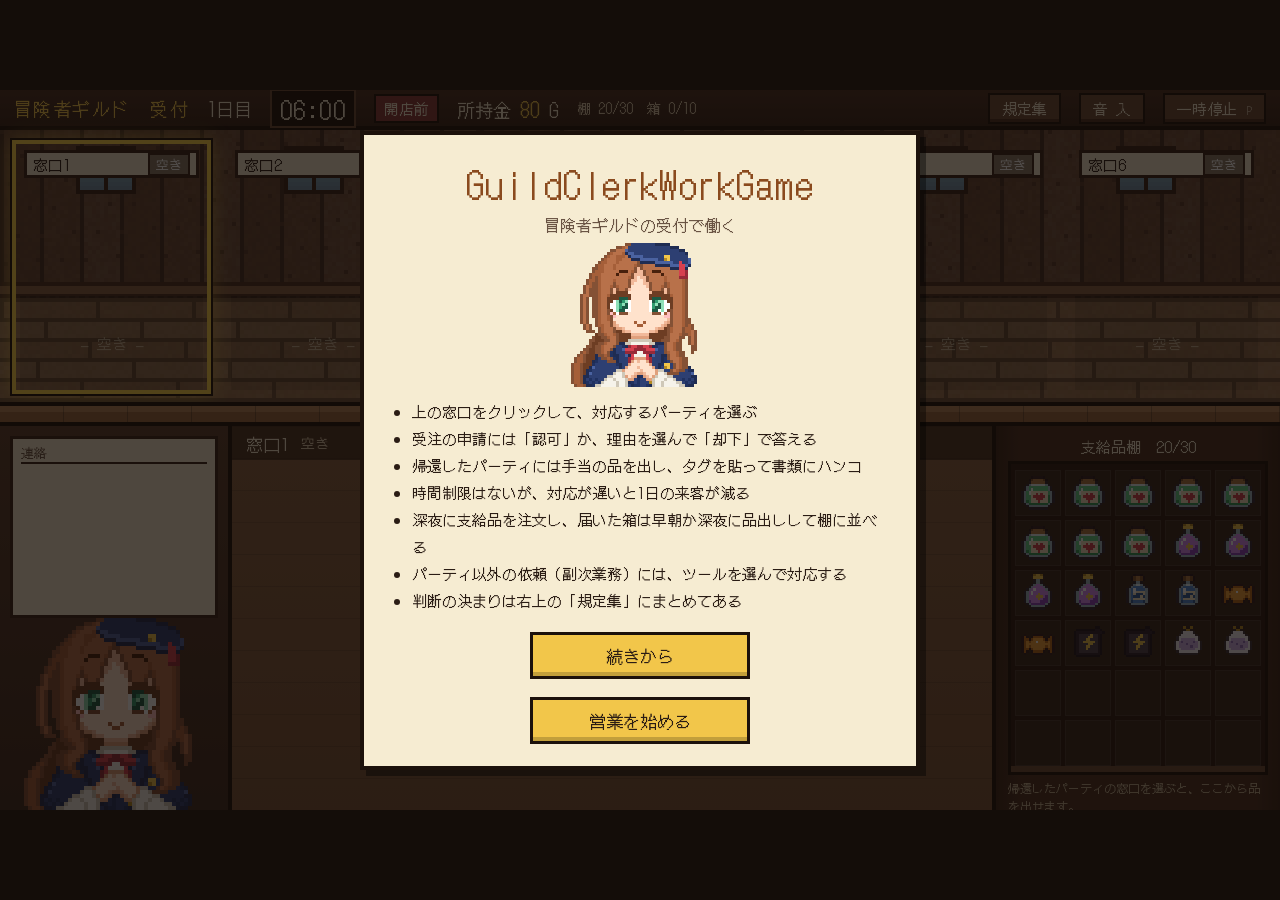
<file: index.html>
<!DOCTYPE html>
<html lang="ja">
<head>
<meta charset="utf-8">
<meta name="viewport" content="width=device-width, initial-scale=1">
<title>GuildClerkWorkGame</title>
<link rel="preconnect" href="https://fonts.googleapis.com">
<link rel="preconnect" href="https://fonts.gstatic.com" crossorigin>
<link href="https://fonts.googleapis.com/css2?family=DotGothic16&display=swap" rel="stylesheet">
<link rel="stylesheet" href="css/style.css">
</head>
<body>
<div id="stage">
  <header id="topbar">
    <div class="brand">冒険者ギルド　受付</div>
    <div class="tb-item" id="tbDay">1日目</div>
    <div class="tb-clock" id="tbClock">06:00</div>
    <div class="tb-status" id="tbStatus">営業中</div>
    <div class="tb-gold">所持金 <b id="tbGold">0</b> G</div>
    <div class="tb-stock" id="tbStock"></div>
    <div class="spacer"></div>
    <button class="tb-btn" id="btnRules">規定集</button>
    <button class="tb-btn" id="btnSound">音 入</button>
    <button class="tb-btn" id="btnPause">一時停止 <small>P</small></button>
  </header>

  <section id="lobby">
    <div id="booths"></div>
  </section>
  <div id="counterTop"></div>

  <section id="work">
    <div id="clerkPanel">
      <div id="log" aria-live="polite"><div class="log-h">連絡</div><div id="logList"></div></div>
      <img id="clerkImg" class="px" src="img/newGraphic(clerk)/clerk_eyeopen.png" alt="受付嬢">
    </div>
    <div id="desk"></div>
    <div id="shelf"></div>
  </section>

  <div id="titleOv" class="overlay">
    <div class="panel title-panel">
      <div class="title-logo">GuildClerkWorkGame</div>
      <div class="title-sub">冒険者ギルドの受付で働く</div>
      <img class="px title-clerk" src="img/newGraphic(clerk)/clerk_eyeopen.png" alt="">
      <ul class="title-list">
        <li>上の窓口をクリックして、対応するパーティを選ぶ</li>
        <li>受注の申請には「認可」か、理由を選んで「却下」で答える</li>
        <li>帰還したパーティには手当の品を出し、タグを貼って書類にハンコ</li>
        <li>時間制限はないが、対応が遅いと1日の来客が減る</li>
        <li>深夜に支給品を注文し、届いた箱は早朝か深夜に品出しして棚に並べる</li>
        <li>パーティ以外の依頼（副次業務）には、ツールを選んで対応する</li>
        <li>判断の決まりは右上の「規定集」にまとめてある</li>
      </ul>
      <button class="btn primary" id="btnContinue" hidden>続きから</button>
      <button class="btn primary" id="btnStart">営業を始める</button>
    </div>
  </div>

  <div id="reportOv" class="overlay" hidden>
    <div class="panel report-panel">
      <h2 id="repTitle">営業成績</h2>
      <div id="repBody"></div>
      <button class="btn primary" id="btnNextDay">業務を終える</button>
    </div>
  </div>

  <div id="rulesOv" class="overlay" hidden>
    <div class="panel rules-panel">
      <h2>受付規定集</h2>
      <div id="rulesBody"></div>
      <button class="btn primary" id="btnRulesClose">閉じる</button>
    </div>
  </div>

  <div id="pauseOv" class="overlay" hidden>
    <div class="panel pause-panel">
      <div id="pauseMain">
        <h2>一時停止中</h2>
        <p>時間は止まっています。</p>
        <button class="btn primary" id="btnResume">再開する <small>P</small></button>
        <button class="btn secondary" id="btnOptions">オプション</button>
      </div>
      <div id="optBox" hidden>
        <h2>オプション</h2>
        <h3 class="opt-h">デバッグ</h3>
        <div class="opt-row">
          <span class="opt-k">訪問頻度</span>
          <button class="btn small" id="optVisitDown">－</button>
          <b id="optVisit">×1.0</b>
          <button class="btn small" id="optVisitUp">＋</button>
          <button class="btn small" id="optVisitReset">標準</button>
        </div>
        <p class="opt-note" id="optVisitNote"></p>
        <p class="opt-note">数値が大きいほど、パーティがよく来ます（×0.2〜×2.0）。<br>設定はこのブラウザに保存されます。</p>
        <button class="btn primary" id="btnOptBack">戻る</button>
      </div>
    </div>
  </div>

  <div id="scene"></div>
  <div id="hand" hidden><img class="px" id="handImg" src="img/item_tag.png" alt=""><span id="handNum"></span></div>
</div>

<script src="js/adv_meta.js"></script>
<script src="js/data.js"></script>
<script src="js/side_data.js"></script>
<script src="js/sound.js"></script>
<script src="js/game.js"></script>
</body>
</html>
</file>
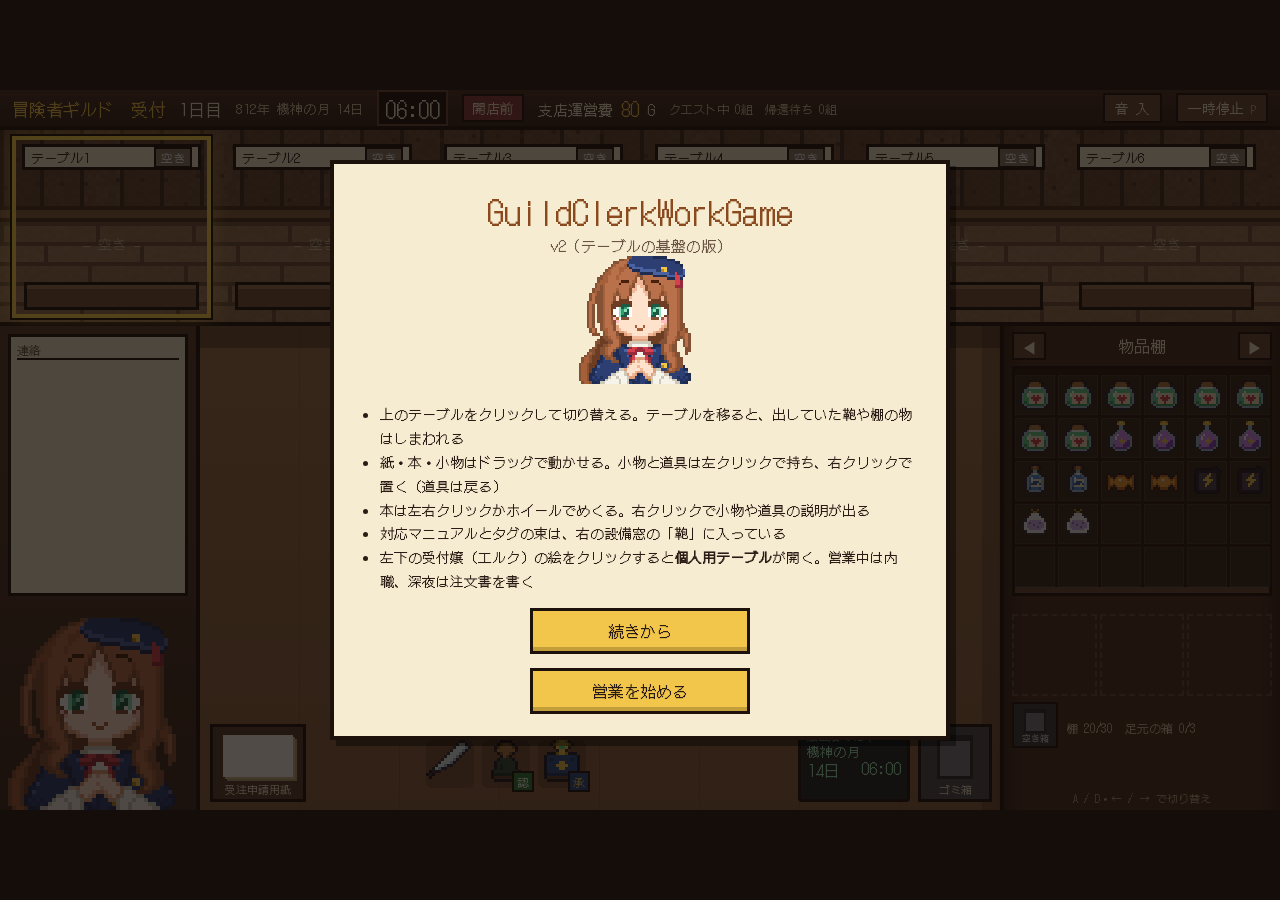
<file: v2.html>
<!DOCTYPE html>
<html lang="ja">
<head>
<meta charset="utf-8">
<meta name="viewport" content="width=device-width, initial-scale=1">
<title>GuildClerkWorkGame v2</title>
<link rel="preconnect" href="https://fonts.googleapis.com">
<link rel="preconnect" href="https://fonts.gstatic.com" crossorigin>
<link href="https://fonts.googleapis.com/css2?family=DotGothic16&display=swap" rel="stylesheet">
<link rel="stylesheet" href="v2/css/style2.css">
</head>
<body>
<div id="stage">
  <header id="topbar">
    <div class="brand">冒険者ギルド　受付</div>
    <div class="tb-item" id="tbDay">1日目</div>
    <div class="tb-date" id="tbDate"></div>
    <div class="tb-clock" id="tbClock">06:00</div>
    <div class="tb-status" id="tbStatus">開店前</div>
    <div class="tb-gold">支店運営費 <b id="tbGold">0</b> G</div>
    <div class="tb-queue" id="queueInfo"></div>
    <div class="spacer"></div>
    <button class="tb-btn" id="btnSound">音 入</button>
    <button class="tb-btn" id="btnPause">一時停止 <small>P</small></button>
  </header>

  <section id="lobby">
    <div id="booths"></div>
    <div id="dayCtl" hidden>
      <div id="dayCtlText"></div>
      <button class="btn go" id="btnDay">営業開始</button>
    </div>
  </section>

  <section id="work">
    <div id="clerkPanel">
      <div id="log" aria-live="polite"><div class="log-h">連絡</div><div id="logList"></div></div>
      <div id="clerkFaces"></div>
    </div>
    <div id="table"></div>
    <div id="equip">
      <div class="eq-head">
        <button class="eq-arrow" id="eqPrev" aria-label="前の設備">◀</button>
        <span id="eqName">物品棚</span>
        <button class="eq-arrow" id="eqNext" aria-label="次の設備">▶</button>
      </div>
      <div id="eqBody"></div>
      <div class="eq-keys">A / D・← / → で切り替え</div>
    </div>
  </section>

  <div id="titleOv" class="overlay">
    <div class="panel title-panel">
      <div class="title-logo">GuildClerkWorkGame</div>
      <div class="title-sub">v2（テーブルの基盤の版）</div>
      <img class="px title-clerk" src="img/newGraphic(clerk)/clerk_eyeopen.png" alt="">
      <ul class="title-list">
        <li>上のテーブルをクリックして切り替える。テーブルを移ると、出していた鞄や棚の物はしまわれる</li>
        <li>紙・本・小物はドラッグで動かせる。小物と道具は左クリックで持ち、右クリックで置く（道具は戻る）</li>
        <li>本は左右クリックかホイールでめくる。右クリックで小物や道具の説明が出る</li>
        <li>対応マニュアルとタグの束は、右の設備窓の「鞄」に入っている</li>
        <li>左下の受付嬢（エルク）の絵をクリックすると<b>個人用テーブル</b>が開く。営業中は内職、深夜は注文書を書く</li>
      </ul>
      <button class="btn primary" id="btnContinue" hidden>続きから</button>
      <button class="btn primary" id="btnStart">営業を始める</button>
    </div>
  </div>

  <div id="reportOv" class="overlay" hidden>
    <div class="panel report-panel">
      <h2 id="repTitle">営業成績</h2>
      <div id="repBody"></div>
      <button class="btn primary" id="btnNextDay">業務を終える</button>
    </div>
  </div>

  <div id="pauseOv" class="overlay" hidden>
    <div class="panel pause-panel">
      <div id="pauseMain">
        <h2>一時停止中</h2>
        <p>時間は止まっています。</p>
        <button class="btn primary" id="btnResume">再開する <small>P</small></button>
        <button class="btn secondary" id="btnOptions">オプション</button>
      </div>
      <div id="optBox" hidden>
        <h2>オプション</h2>
        <h3 class="opt-h">デバッグ</h3>
        <div class="opt-row">
          <span class="opt-k">訪問頻度</span>
          <button class="btn small" id="optVisitDown">－</button>
          <b id="optVisit">×1.0</b>
          <button class="btn small" id="optVisitUp">＋</button>
          <button class="btn small" id="optVisitReset">標準</button>
        </div>
        <p class="opt-note" id="optVisitNote"></p>
        <div class="opt-row">
          <span class="opt-k">クリックとドラッグの境目</span>
          <button class="btn small" id="optDragDown">－</button>
          <b id="optDrag">5px</b>
          <button class="btn small" id="optDragUp">＋</button>
          <button class="btn small" id="optDragReset">標準</button>
        </div>
        <p class="opt-note">ボタンを押してから、この距離以上動かすとドラッグになります。</p>
        <button class="btn primary" id="btnOptBack">戻る</button>
      </div>
    </div>
  </div>

  <div id="scene"></div>
  <div id="popup" hidden></div>
  <div id="hand" hidden></div>
</div>

<script src="js/adv_meta.js"></script>
<script src="js/data.js"></script>
<script src="js/sound.js"></script>
<script src="v2/js/data2.js"></script>
<script src="v2/js/world2.js"></script>
<script src="v2/js/game2.js"></script>
</body>
</html>
</file>
<file: css/style.css>
:root {
  --ink: #2a1c14;
  --ink-soft: #6a5444;
  --paper: #f6ecd2;
  --paper2: #eadbb6;
  --wood: #6b4a36;
  --wood-d: #3a2418;
  --wood-l: #9a7452;
  --gold: #f2c64a;
  --good: #3f8a4a;
  --bad: #c0393f;
  --blue: #3d6fc9;
  --sel: #ffd84a;
  color-scheme: light;
}
* { box-sizing: border-box; }
html, body { margin: 0; height: 100%; background: #140d09; overflow: hidden; }
body {
  font-family: "DotGothic16", "Hiragino Sans", "Yu Gothic", "Meiryo", sans-serif;
  color: var(--ink);
  -webkit-user-select: none; user-select: none;
}
.px { image-rendering: pixelated; image-rendering: crisp-edges; }
button { font: inherit; color: inherit; cursor: pointer; }
button:focus-visible { outline: 3px solid var(--sel); outline-offset: 2px; }

#stage {
  position: absolute; left: 0; top: 0; width: 1280px; height: 720px;
  transform-origin: 0 0; overflow: hidden; background: #2a1a12;
}

/* ---------- 上部バー ---------- */
#topbar {
  position: absolute; left: 0; top: 0; width: 1280px; height: 40px;
  display: flex; align-items: center; gap: 18px; padding: 0 14px;
  background: linear-gradient(#4a3022, #36231a); color: #f6ecd2;
  border-bottom: 4px solid #1c110b;
}
.brand { font-size: 18px; letter-spacing: .08em; color: var(--gold); }
.tb-item { font-size: 18px; }
.tb-clock { font-size: 24px; letter-spacing: .06em; min-width: 76px; text-align: center;
  background: #1c110b; padding: 0 8px; border: 2px solid #6b4a36; }
.tb-status { font-size: 15px; padding: 2px 8px; background: #3f8a4a; border: 2px solid #1c110b; }
.tb-status.closed { background: #8a3a3a; }
.tb-gold { font-size: 18px; }
.tb-gold b { color: var(--gold); font-weight: normal; font-size: 20px; }
.tb-stock { font-size: 14px; color: #d8c8a8; display: flex; gap: 10px; }
.spacer { flex: 1; }
.tb-btn {
  background: #6b4a36; color: #f6ecd2; border: 2px solid #1c110b; padding: 3px 12px; font-size: 15px;
  box-shadow: inset 0 -3px 0 #4a3022;
}
.tb-btn:hover { background: #7d5842; }
.tb-btn small { font-size: 11px; opacity: .7; margin-left: 2px; }

/* ---------- ロビー ---------- */
#lobby {
  position: absolute; left: 0; top: 40px; width: 1280px; height: 272px;
  background: url("../img/bg_lobby.png") 0 0 / 1280px 272px no-repeat;
  image-rendering: pixelated;
}
.booth {
  position: absolute; top: 10px; width: 199px; height: 254px; cursor: pointer;
  border: 4px solid transparent;
}
.booth::before { /* 床に落ちる窓口の範囲 */
  content: ""; position: absolute; left: 4px; right: 4px; bottom: 0; height: 92px;
  background: rgba(0, 0, 0, .10); border-top: 2px dashed rgba(0, 0, 0, .18);
}
.booth:hover { border-color: rgba(255, 216, 74, .45); }
.booth.sel { border-color: var(--sel); box-shadow: 0 0 0 2px #1c110b, 0 0 18px rgba(255, 216, 74, .55); }
.booth .plate {
  position: absolute; left: 8px; top: 6px; right: 8px; height: 28px;
  display: flex; align-items: center; gap: 6px; padding: 0 6px;
  background: var(--paper); border: 3px solid var(--wood-d); font-size: 14px;
}
.booth .plate .no { font-size: 15px; }
.badge { margin-left: auto; font-size: 13px; padding: 0 6px; color: #fff; border: 2px solid var(--wood-d); }
.badge.empty { background: #8a7a6a; }
.badge.reception { background: #c98a1e; }
.badge.quest { background: var(--blue); }
.badge.returned { background: var(--good); animation: blink 1s steps(2) infinite; }
.badge.leaving { background: #8a7a6a; }
@keyframes blink { 50% { filter: brightness(1.3); } }
.booth .info {
  position: absolute; left: 8px; right: 8px; top: 38px; min-height: 22px;
  font-size: 13px; color: #f6ecd2; text-shadow: 0 2px 0 #1c110b; text-align: center; line-height: 1.35;
}
.booth .party {
  position: absolute; left: 0; right: 0; bottom: 10px; height: 70px;
  display: flex; justify-content: center; align-items: flex-end;
}
.booth .party canvas { margin: 0 -3px; }
.booth .party.enter { animation: walkin .7s steps(7); }
.booth .party.leave { animation: walkout 1.8s steps(12) forwards; }
@keyframes walkin { from { transform: translateY(18px); opacity: 0; } }
@keyframes walkout { 60% { opacity: 1; } to { transform: translateY(26px); opacity: 0; } }
.booth .empty-msg {
  position: absolute; left: 0; right: 0; bottom: 36px; text-align: center;
  color: rgba(246, 236, 210, .55); font-size: 15px;
}
.notice {
  position: absolute; left: 14px; right: 14px; top: 70px; padding: 8px 8px 10px;
  background: var(--paper); border: 3px solid var(--wood-d); font-size: 13px; line-height: 1.5;
  box-shadow: 3px 3px 0 rgba(0, 0, 0, .3);
}
.notice::before { content: ""; position: absolute; top: -7px; left: 50%; margin-left: -5px; width: 10px; height: 10px; background: var(--bad); border: 2px solid var(--wood-d); }
.notice .t { font-size: 14px; white-space: nowrap; overflow: hidden; text-overflow: ellipsis; }
.bar { height: 8px; background: #c9b88e; border: 2px solid var(--wood-d); margin-top: 5px; }
.bar > i { display: block; height: 100%; background: var(--blue); }
.bubble {
  position: absolute; left: 10px; right: 10px; bottom: 92px; padding: 5px 8px;
  background: #fff; border: 3px solid var(--wood-d); font-size: 13px; text-align: center; line-height: 1.35;
  animation: pop .25s steps(3);
}
.bubble::after { content: ""; position: absolute; left: 50%; bottom: -10px; margin-left: -6px; border: 6px solid transparent; border-top-color: var(--wood-d); }
@keyframes pop { from { transform: scale(.7); opacity: 0; } }
.ghost-float { animation: ghost 1.6s ease-in-out infinite; }
@keyframes ghost { 50% { transform: translateY(-4px); } }

#log {
  position: absolute; left: 10px; right: 10px; top: 10px; height: 182px; overflow: hidden;
  background: var(--paper); border: 3px solid var(--wood-d); padding: 4px 8px;
}
.log-h { font-size: 13px; color: var(--ink-soft); border-bottom: 2px solid var(--wood-d); margin-bottom: 4px; }
.logline { font-size: 13px; line-height: 1.4; padding: 2px 0 3px; border-bottom: 1px dashed #c9b88e; }
.logline .tm { color: var(--ink-soft); margin-right: 4px; }
.logline.good { color: #6a4a00; }
.logline.bad { color: var(--bad); }
.logline.new { animation: flash 1.2s steps(6); }
.logline.bad.new { animation: flashbad 1.6s steps(8); }
@keyframes flash { 0%, 50% { background: #ffe9a8; } }
@keyframes flashbad { 0%, 25%, 75% { background: #ffc4c4; } 50% { background: transparent; } }

#counterTop {
  position: absolute; left: 0; top: 312px; width: 1280px; height: 24px;
  background:
    repeating-linear-gradient(90deg, transparent 0 63px, rgba(0, 0, 0, .25) 63px 64px),
    linear-gradient(#b8875a 0 6px, #9a6a42 6px 18px, #5c3a22 18px);
  border-top: 4px solid #1c110b; border-bottom: 4px solid #1c110b;
}

/* ---------- 作業エリア ---------- */
#work { position: absolute; left: 0; top: 336px; width: 1280px; height: 384px; background: #4a3326; }
#clerkPanel {
  position: absolute; left: 0; top: 0; width: 232px; height: 384px;
  background: linear-gradient(#5a3e2e, #3e2a1f); border-right: 4px solid #1c110b;
}
#clerkImg { position: absolute; left: 20px; bottom: 0; width: 192px; height: 192px; }
#desk {
  position: absolute; left: 232px; top: 0; width: 760px; height: 384px;
  background:
    repeating-linear-gradient(0deg, transparent 0 31px, rgba(0, 0, 0, .12) 31px 32px),
    linear-gradient(#8a6244, #7a5438);
}
.desk-head {
  position: absolute; left: 0; top: 0; right: 0; height: 34px; display: flex; align-items: center; gap: 12px;
  padding: 0 14px; background: rgba(28, 17, 11, .55); color: #f6ecd2; font-size: 17px;
}
.desk-head .sub { font-size: 14px; color: #d8c8a8; }
.desk-empty { position: absolute; left: 0; right: 0; top: 160px; text-align: center; color: #f6ecd2; font-size: 18px; opacity: .8; }

.sheet {
  position: absolute; background: var(--paper); border: 3px solid var(--wood-d);
  box-shadow: 4px 4px 0 rgba(0, 0, 0, .3); padding: 10px 14px;
}
.quest-sheet { left: 14px; top: 46px; width: 236px; height: 252px; }
.quest-sheet h3 { margin: 0 0 8px; font-size: 15px; font-weight: normal; text-align: center; border-bottom: 2px solid var(--wood-d); padding-bottom: 4px; }
.qrow { display: flex; align-items: baseline; gap: 8px; margin: 6px 0; font-size: 15px; }
.qrow .k { width: 72px; color: var(--ink-soft); font-size: 13px; }
.qrow .v { font-size: 22px; }
.qflavor { margin-top: 12px; font-size: 13px; color: var(--ink-soft); line-height: 1.5; border-top: 1px dashed var(--ink-soft); padding-top: 8px; }

.members { position: absolute; left: 264px; top: 46px; right: 10px; height: 252px; display: flex; gap: 6px; }
.members.wide { left: 14px; height: 144px; }
.member {
  flex: 0 0 116px; display: flex; flex-direction: column; align-items: center;
  background: rgba(246, 236, 210, .14); border: 2px solid rgba(28, 17, 11, .45); padding: 6px 2px;
}
.members.wide .member { flex-basis: 172px; flex-direction: row; gap: 6px; padding: 4px 6px; }
.member .jb, .member .nm { white-space: nowrap; }
.member .nm { font-size: 14px; color: #fff; text-shadow: 0 2px 0 #1c110b; margin-top: 4px; white-space: nowrap; }
.member .jb { font-size: 15px; color: #fff; text-shadow: 0 2px 0 #1c110b; display: flex; gap: 6px; align-items: center; margin-top: 2px; }
.member .meta { display: flex; flex-direction: column; justify-content: center; }
.rank { display: inline-block; min-width: 26px; text-align: center; font-size: 15px; color: #fff; border: 2px solid #1c110b; padding: 0 3px; }
.rank.C { background: #7a7a86; } .rank.B { background: #3d8a5a; } .rank.A { background: #c0563a; } .rank.S { background: #c99a1e; }
.member.dim { opacity: .55; }

.decide {
  position: absolute; left: 14px; right: 14px; bottom: 12px; height: 66px; display: flex; align-items: center; gap: 12px;
  background: rgba(28, 17, 11, .45); border: 2px solid #1c110b; padding: 0 12px;
}
.decide .lbl { color: #f6ecd2; font-size: 14px; }
.chk {
  display: flex; align-items: center; gap: 8px; padding: 6px 10px; background: var(--paper);
  border: 3px solid var(--wood-d); font-size: 15px; cursor: pointer;
}
.chk .box { width: 18px; height: 18px; border: 3px solid var(--wood-d); background: #fff; position: relative; }
.chk.on .box::after { content: ""; position: absolute; left: 2px; top: 2px; width: 8px; height: 8px; background: var(--bad); }
.chk.on { background: #ffe0d8; }
.btn {
  border: 3px solid #1c110b; padding: 8px 18px; font-size: 17px; background: var(--paper);
  box-shadow: inset 0 -4px 0 rgba(0, 0, 0, .2);
}
.btn:active { transform: translateY(2px); box-shadow: inset 0 -2px 0 rgba(0, 0, 0, .2); }
.btn.approve { background: #6fbf6a; margin-left: auto; }
.btn.reject { background: #e0786e; }
.btn[disabled] { opacity: .45; cursor: default; transform: none; }
.btn.primary { background: var(--gold); display: block; margin: 18px auto 0; min-width: 220px; }

/* 帰還後の手当 */
.result-flag {
  position: absolute; right: 14px; top: 46px; padding: 4px 12px; font-size: 16px; color: #fff; border: 3px solid #1c110b;
}
.result-flag.ok { background: var(--good); }
.result-flag.ng { background: #6a4a8a; }
.tray {
  position: absolute; left: 14px; right: 14px; bottom: 12px; height: 160px;
  background: linear-gradient(#b8875a, #a0734a); border: 4px solid #1c110b; box-shadow: inset 0 6px 0 rgba(255, 255, 255, .12);
}
.tagspot {
  position: absolute; left: 12px; top: 14px; width: 104px; height: 124px; display: flex; flex-direction: column; align-items: center; justify-content: center;
  border: 3px dashed rgba(28, 17, 11, .5); cursor: pointer; font-size: 13px; color: #2a1c14; text-align: center;
}
.tagspot img { width: 64px; height: 64px; }
.tagspot.holding { background: rgba(255, 216, 74, .25); border-color: var(--sel); }
.items {
  position: absolute; left: 132px; top: 8px; width: 392px; height: 138px;
  display: flex; flex-wrap: wrap; align-content: flex-start; gap: 6px; padding: 6px;
  background: rgba(28, 17, 11, .18); border: 2px solid rgba(28, 17, 11, .4);
}
.items .ph { color: rgba(28, 17, 11, .55); font-size: 13px; margin: auto; }
.item { position: relative; width: 58px; height: 58px; background: rgba(246, 236, 210, .55); border: 2px solid #1c110b; cursor: pointer; padding: 0; }
.item img { width: 48px; height: 48px; display: block; margin: 3px auto; }
.item .tg { position: absolute; right: -6px; bottom: -6px; width: 28px; height: 28px; }
.item:hover { background: rgba(255, 255, 255, .8); }
.docsheet {
  position: absolute; right: 12px; top: 6px; width: 186px; height: 140px; padding: 8px 10px;
  background: var(--paper); border: 3px solid #1c110b; cursor: pointer; font-size: 12px; line-height: 1.45;
}
.docsheet:hover { background: #fff6dc; }
.docsheet h4 { margin: 0 0 4px; font-size: 14px; font-weight: normal; text-align: center; border-bottom: 2px solid #1c110b; }
.docsheet .seal { position: absolute; right: 10px; bottom: 10px; width: 46px; height: 46px; border: 2px dashed var(--ink-soft); display: flex; align-items: center; justify-content: center; color: var(--ink-soft); font-size: 11px; }
.docsheet .seal.done { border: 3px solid var(--bad); color: var(--bad); border-radius: 50%; font-size: 15px; transform: rotate(-12deg); }
.docsheet .seal.done.anim { animation: stamp .25s steps(3); }
@keyframes stamp { from { transform: scale(1.8) rotate(-12deg); opacity: 0; } }
.hint-line { position: absolute; left: 14px; right: 14px; top: 194px; color: #f6ecd2; font-size: 14px; text-shadow: 0 2px 0 #1c110b; }

.trip { position: absolute; left: 264px; right: 14px; bottom: 16px; padding: 10px 14px; background: rgba(28, 17, 11, .5); border: 2px solid #1c110b; color: #f6ecd2; font-size: 16px; }
.trip .bar { height: 12px; }

/* ---------- 棚 ---------- */
#shelf {
  position: absolute; left: 992px; top: 0; width: 288px; height: 384px; padding: 10px 12px;
  background: linear-gradient(90deg, #3a2418, #4a3022 8%, #4a3022 92%, #3a2418); border-left: 4px solid #1c110b;
}
#shelf h3 { margin: 0 0 6px; color: #f6ecd2; font-weight: normal; font-size: 16px; text-align: center; }
.compart { position: relative; margin-bottom: 12px; padding: 6px 8px 8px; background: #2a1a12; border: 3px solid #1c110b; box-shadow: inset 0 -8px 0 #6b4a36; }
.compart.can { cursor: pointer; }
.compart.can:hover { box-shadow: inset 0 -8px 0 #6b4a36, 0 0 0 3px var(--sel); }
.compart .cap { display: flex; justify-content: space-between; color: #f6ecd2; font-size: 14px; margin-bottom: 4px; }
.compart .cap b { font-weight: normal; color: var(--gold); }
.compart .grid { display: grid; grid-template-columns: repeat(6, 38px); gap: 4px; }
.compart .grid span { width: 38px; height: 38px; display: block; }
.compart .grid img { width: 36px; height: 36px; display: block; }
.compart .grid span.no { background: rgba(255, 255, 255, .04); border: 1px dashed rgba(255, 255, 255, .12); }
.shelf-note { color: #c8b898; font-size: 12px; line-height: 1.5; }

/* ---------- 重ね表示 ---------- */
.overlay {
  position: absolute; inset: 0; background: rgba(14, 9, 6, .72); z-index: 20;
  display: flex; align-items: center; justify-content: center;
}
.overlay[hidden] { display: none; }
.panel { background: var(--paper); border: 4px solid #1c110b; box-shadow: 6px 6px 0 rgba(0, 0, 0, .4); padding: 22px 28px; max-height: 680px; overflow: auto; }
.panel h2 { margin: 0 0 12px; font-weight: normal; font-size: 24px; text-align: center; }
.title-panel { width: 560px; text-align: center; }
.title-logo { font-size: 36px; letter-spacing: .04em; color: #8a4a1e; }
.title-sub { font-size: 16px; color: var(--ink-soft); margin: 4px 0 6px; }
.title-clerk { width: 144px; height: 144px; }
.title-list { text-align: left; font-size: 15px; line-height: 1.8; margin: 6px 0 0; padding-left: 1.3em; }
.report-panel { width: 640px; }
.rep-grid { display: grid; grid-template-columns: 1fr 1fr; gap: 6px 28px; font-size: 16px; }
.rep-grid div { display: flex; justify-content: space-between; border-bottom: 1px dashed #c9b88e; padding: 3px 0; }
.rep-grid .h { grid-column: 1 / -1; border: none; font-size: 15px; color: var(--ink-soft); margin-top: 8px; }
.rep-grid .total { grid-column: 1 / -1; font-size: 20px; border-bottom: 3px double #1c110b; }
.rep-grid .neg { color: var(--bad); }
.rules-panel { width: 720px; font-size: 15px; line-height: 1.7; }
.rules-panel h3 { margin: 12px 0 2px; font-size: 17px; font-weight: normal; border-left: 6px solid #8a4a1e; padding-left: 8px; }
.rules-panel table { border-collapse: collapse; margin: 4px 0; }
.rules-panel td, .rules-panel th { border: 2px solid #1c110b; padding: 2px 10px; font-weight: normal; }
.pause-panel { width: 360px; text-align: center; }

#tagCursor { position: absolute; width: 48px; height: 48px; pointer-events: none; z-index: 30; margin: -8px 0 0 -8px; }

/* ---------- 早朝・深夜 ---------- */
#lobby::after { content: ""; position: absolute; inset: 0; pointer-events: none; transition: background .6s; }
#lobby.night::after { background: rgba(10, 16, 48, .62); }
#lobby.dawn::after { background: rgba(255, 170, 110, .16); }
#hand { position: absolute; width: 48px; height: 48px; pointer-events: none; z-index: 30; margin: -8px 0 0 -8px; }
#hand[hidden] { display: none; }
#hand img { width: 48px; height: 48px; display: block; }
#handNum { position: absolute; right: -10px; bottom: -6px; font-size: 18px; color: #fff; background: var(--bad); border: 2px solid #1c110b; padding: 0 5px; }
#handNum:empty { display: none; }

.packs { position: absolute; left: 14px; right: 14px; top: 46px; height: 250px; display: flex; gap: 16px; align-items: flex-start; }
.packs-empty { color: #f6ecd2; font-size: 18px; margin: 90px auto 0; }
.pack { width: 352px; min-height: 240px; padding: 8px 10px; background: rgba(28, 17, 11, .3); border: 2px solid rgba(28, 17, 11, .55); display: flex; flex-direction: column; align-items: center; }
.pack-btn { background: none; border: none; padding: 0; height: 124px; display: flex; align-items: flex-end; }
.pack-btn img { width: 112px; height: 112px; }
.pack-btn.crate_l img { width: 120px; height: 120px; }
.pack-btn:hover img { filter: brightness(1.15); }
.pack-name { color: #fff; text-shadow: 0 2px 0 #1c110b; font-size: 15px; margin-top: 4px; }
.pack-cap { color: #ffe9a8; font-size: 13px; margin-top: 2px; }
.pack-items { display: flex; flex-wrap: wrap; gap: 4px; margin-top: 6px; justify-content: center; }
.pack-items .item { width: 44px; height: 44px; }
.pack-items .item img { width: 36px; height: 36px; margin: 2px auto; }
.phase-foot { position: absolute; left: 14px; right: 14px; bottom: 14px; height: 60px; display: flex; align-items: center; gap: 12px; }
.phase-note { color: #f6ecd2; font-size: 14px; text-shadow: 0 2px 0 #1c110b; flex: 1; }
.btn.go { background: var(--gold); font-size: 19px; padding: 10px 30px; }
#desk > .btn.go { position: absolute; right: 14px; bottom: 14px; }

.stamp-stand { position: absolute; left: 14px; top: 46px; width: 112px; height: 322px; padding: 6px; background: linear-gradient(#5c3a22, #4a2e1a); border: 3px solid #1c110b; display: flex; flex-direction: column; gap: 8px; align-items: center; }
.stand-cap { color: #f6ecd2; font-size: 13px; }
.ostamp { position: relative; width: 92px; height: 86px; background: rgba(246, 236, 210, .18); border: 2px solid #1c110b; padding: 0; }
.ostamp img { width: 64px; height: 64px; display: block; margin: 0 auto; }
.ostamp .num { position: absolute; right: 6px; bottom: 4px; font-size: 22px; color: #fff; background: var(--bad); border: 2px solid #1c110b; padding: 0 6px; }
.ostamp.held { border: 3px dashed var(--sel); background: rgba(255, 216, 74, .2); }
.ostamp .put { color: #fff; font-size: 13px; white-space: pre-line; }
.ostamp:hover { background: rgba(246, 236, 210, .3); }
.order-sheet, .order-pad { left: 142px; top: 46px; width: 300px; height: 322px; }
.order-sheet h3 { margin: 0 0 10px; font-size: 17px; font-weight: normal; text-align: center; border-bottom: 2px solid #1c110b; padding-bottom: 4px; }
.orow { display: flex; align-items: center; gap: 10px; font-size: 16px; margin: 6px 0; min-height: 30px; }
.orow .oname { width: 100px; }
.orow .oprice { color: var(--ink-soft); font-size: 13px; flex: 1; }
.oslot { width: 64px; height: 64px; border: 3px dashed var(--ink-soft); background: #fffaf0; padding: 0; display: flex; align-items: center; justify-content: center; }
.oslot:hover { background: #fff0c8; }
.oslot.done { border: 3px solid var(--bad); border-radius: 50%; color: var(--bad); font-size: 26px; background: transparent; transform: rotate(-8deg); }
.oslot.done.anim { animation: stamp .25s steps(3); }
.orow.total { border-top: 2px solid #1c110b; padding-top: 6px; font-size: 18px; justify-content: flex-end; }
.obtns { display: flex; gap: 8px; justify-content: center; margin-top: 10px; }
.btn.small { font-size: 14px; padding: 5px 12px; }
.onote { color: var(--ink-soft); font-size: 14px; margin-top: 10px; }
.order-pad { cursor: pointer; text-align: center; font: inherit; color: inherit; background: repeating-linear-gradient(0deg, var(--paper) 0 30px, var(--paper2) 30px 32px); }
.order-pad:hover { filter: brightness(1.05); }
.pad-t { font-size: 20px; margin-top: 100px; }
.pad-s { font-size: 14px; color: var(--ink-soft); margin-top: 8px; }
.envelope { position: absolute; left: 462px; top: 46px; width: 150px; height: 140px; background: rgba(246, 236, 210, .16); border: 2px solid #1c110b; color: #fff; font-size: 14px; text-shadow: 0 2px 0 #1c110b; }
.envelope img { width: 96px; height: 96px; display: block; margin: 0 auto; }
.envelope:hover { background: rgba(246, 236, 210, .3); }
.envelope.sent { opacity: .6; }
.night-memo { position: absolute; left: 462px; top: 200px; width: 284px; padding: 8px 8px; white-space: nowrap; font-size: 13px !important; background: rgba(28, 17, 11, .45); border: 2px solid #1c110b; color: #f6ecd2; font-size: 14px; line-height: 1.7; }

/* ---------- 演出 ---------- */
#lobby::after { background: rgba(70, 30, 90, calc(var(--dusk, 0) * .32)); }
#lobby.night::after { background: rgba(10, 16, 48, .62); }
#lobby.dawn::after { background: rgba(255, 170, 110, .16); }
.badge.reception { animation: nudge 2.4s steps(2) infinite; }
@keyframes nudge { 50% { filter: brightness(1.18); } }
.goldpop {
  position: absolute; top: 30px; z-index: 25; pointer-events: none; font-size: 20px; color: var(--gold);
  text-shadow: 0 2px 0 #1c110b, 2px 0 0 #1c110b, -2px 0 0 #1c110b, 0 -2px 0 #1c110b;
  animation: goldpop 1.4s steps(14) forwards;
}
.goldpop.neg { color: #ff9a9a; }
@keyframes goldpop { 0% { transform: translateY(-6px); opacity: 0; } 15% { opacity: 1; } 70% { opacity: 1; } 100% { transform: translateY(26px); opacity: 0; } }
#tbGold.flash { animation: gflash .6s steps(3); }
@keyframes gflash { 50% { color: #fff; } }
.decision-stamp {
  position: absolute; right: 14px; top: 92px; width: 92px; height: 92px; border-radius: 50%;
  display: flex; align-items: center; justify-content: center; font-size: 28px; border: 5px solid; transform: rotate(-14deg);
  background: rgba(255, 255, 255, .25);
}
.decision-stamp.anim { animation: bigstamp .3s steps(3); }
.decision-stamp.approve { color: #2f7a3a; border-color: #2f7a3a; }
.decision-stamp.reject { color: var(--bad); border-color: var(--bad); }
@keyframes bigstamp { from { transform: scale(2) rotate(-14deg); opacity: 0; } }
#scene {
  position: absolute; left: 0; right: 0; top: 230px; z-index: 18; pointer-events: none; text-align: center;
  padding: 18px 0; background: rgba(14, 9, 6, .78); border-top: 4px solid var(--gold); border-bottom: 4px solid var(--gold);
  opacity: 0; visibility: hidden;
}
#scene.show { animation: scene 2s steps(20) forwards; visibility: visible; }
@keyframes scene { 0% { opacity: 0; transform: scaleY(.2); } 12% { opacity: 1; transform: none; } 75% { opacity: 1; } 100% { opacity: 0; } }
.sc-t { font-size: 34px; color: #f6ecd2; letter-spacing: .12em; }
.sc-s { font-size: 16px; color: var(--gold); margin-top: 4px; }

/* ---------- 属性・状態異常の追加に伴う配置 ---------- */
.quest-sheet { left: 14px; top: 40px; width: 372px; height: 272px; padding: 6px 10px; font-size: 12px; }
.quest-sheet h3 { font-size: 14px; margin: 0 0 4px; padding-bottom: 3px; white-space: nowrap; overflow: hidden; text-overflow: ellipsis; }
.qtop { display: flex; gap: 12px; margin-bottom: 2px; }
.qtop .k { font-size: 11px; color: var(--ink-soft); margin-right: 3px; }
.qtop b { font-weight: normal; font-size: 17px; }
.qblock { border-top: 1px dashed var(--ink-soft); padding-top: 3px; margin-top: 4px; }
.qbh { font-size: 12px; color: #8a4a1e; }
.qr { display: flex; gap: 6px; font-size: 12px; line-height: 1.5; }
.qr .k { width: 30px; flex: none; color: var(--ink-soft); }
.qr .v { white-space: nowrap; overflow: hidden; text-overflow: ellipsis; }
.qr.st .v { font-size: 14px; background: #ffe9a8; padding: 0 5px; }
.members { left: 396px; top: 40px; right: 10px; height: 272px; gap: 3px; }
.member { flex: 0 0 85px; padding: 4px 1px; }
.member .nm { font-size: 13px; }
.member .jb { font-size: 13px; gap: 4px; }
.member .fa { font-size: 12px; color: #ffe9a8; text-shadow: 0 2px 0 #1c110b; white-space: nowrap; margin-top: 2px; }
.members.wide .member { flex-basis: 176px; }
.decide { bottom: 8px; height: 56px; gap: 8px; padding: 0 8px; }
.chk { padding: 4px 8px; font-size: 14px; gap: 6px; }
.decide .btn { padding: 6px 14px; font-size: 16px; }
.trip { left: 396px; bottom: 12px; }
.para-shake { animation: jit .28s steps(2) infinite; }
@keyframes jit { 50% { transform: translateX(1px); } }

#shelf h3 { font-size: 15px; margin-bottom: 4px; }
.sgrid { display: grid; grid-template-columns: repeat(5, 46px); gap: 4px; justify-content: center; padding: 6px; background: #2a1a12; border: 3px solid #1c110b; box-shadow: inset 0 -6px 0 #6b4a36; }
.scell { width: 46px; height: 46px; background: rgba(255, 255, 255, .05); border: 1px solid rgba(255, 255, 255, .08); display: flex; align-items: center; justify-content: center; }
.scell img { width: 38px; height: 38px; display: block; }
.scell img[draggable="true"] { cursor: grab; }
.sgrid.can .scell:not(.empty) { cursor: pointer; }
.sgrid.can .scell:not(.empty):hover { background: rgba(255, 216, 74, .25); outline: 2px solid var(--sel); }
.scell.over { outline: 2px dashed var(--sel); background: rgba(255, 216, 74, .15); }
.scell.dragging { opacity: .35; }
.shelf-note { font-size: 12px; margin-top: 4px; }

.phase-info { position: absolute; left: 14px; right: 14px; top: 46px; padding: 12px 16px; background: rgba(28, 17, 11, .4); border: 2px solid #1c110b; color: #f6ecd2; font-size: 15px; line-height: 1.9; }
.pi-big { font-size: 18px; }
.pi-note { font-size: 13px; color: #d8c8a8; }
.boxes { position: absolute; left: 14px; right: 14px; top: 40px; height: 282px; display: flex; flex-wrap: wrap; gap: 6px; align-content: flex-start; }
.box { width: 142px; height: 138px; padding: 4px; background: rgba(28, 17, 11, .3); border: 2px solid rgba(28, 17, 11, .55); display: flex; flex-direction: column; align-items: center; }
.box .pack-btn { height: 52px; }
.box .pack-btn img, .box .pack-btn.crate_l img { width: 48px; height: 48px; }
.box .pack-name { font-size: 13px; margin-top: 2px; }
.box .pack-cap { font-size: 11px; margin-top: 0; }
.box .pack-items { gap: 2px; margin-top: 3px; }
.box .pack-items .item { width: 22px; height: 22px; border-width: 1px; }
.box .pack-items .item img { width: 18px; height: 18px; margin: 1px auto; }

.stamp-stand { top: 40px; height: 334px; }
.order-sheet, .order-pad { left: 140px; top: 40px; width: 300px; height: 334px; padding: 6px 12px; }
.order-sheet h3 { margin: 0 0 4px; font-size: 15px; }
.orow { margin: 2px 0; min-height: 34px; gap: 6px; font-size: 14px; }
.orow .oicon { width: 28px; height: 28px; }
.orow .oname { width: 80px; }
.oslot { width: 34px; height: 34px; }
.oslot.done { font-size: 18px; }
.orow.total { font-size: 16px; padding-top: 3px; }
.obtns { margin-top: 4px; }
.night-memo { left: 452px; top: 40px; width: 294px; padding: 4px 6px; border-collapse: collapse; line-height: 1.45; font-size: 12px !important; }
.night-memo th { font-weight: normal; color: #d8c8a8; font-size: 11px; text-align: right; padding: 0 4px; }
.night-memo td { text-align: right; padding: 0 4px; }
.night-memo td.nm { text-align: left; }
.night-sub { position: absolute; left: 452px; top: 186px; color: #f6ecd2; font-size: 12px; text-shadow: 0 2px 0 #1c110b; }
.envelope { left: 452px; top: 210px; width: 140px; height: 118px; }
.envelope img { width: 72px; height: 72px; }
.night-restock { position: absolute; left: 602px; top: 210px; width: 144px; height: 52px; font-size: 14px; padding: 4px; }

.rules-panel h4 { margin: 8px 0 2px; font-size: 15px; font-weight: normal; color: #8a4a1e; }
.ricon { width: 24px; height: 24px; vertical-align: middle; }
.rules-panel td { font-size: 13px; }

/* ---------- 信仰・属性の色、規定集の整形、オプション ---------- */
.abadge { display: inline-block; padding: 0 5px; font-size: 14px; line-height: 1.35; border: 2px solid #1c110b; text-shadow: none; }
.abadge.none { background: #d8ccb4; color: #2a1c14; }
.member .fa { display: flex; align-items: center; gap: 4px; margin-top: 3px; text-shadow: none; }
.member .fa .fl { font-size: 11px; color: #e8dcc0; text-shadow: 0 2px 0 #1c110b; }
.qr .v .abadge { font-size: 13px; padding: 0 6px; }
.rules-panel { width: 900px; }
.rules-panel p, .rules-panel li { text-wrap: pretty; line-break: strict; }
.rules-panel .small { font-size: 13px; color: var(--ink-soft); }
.rules-panel table { width: auto; }
.rules-panel .attr-table td:first-child { text-align: center; }
.rules-panel .ail-table td { white-space: nowrap; }
.rules-panel .aff { display: block; margin: 4px auto 0; font-family: inherit; }
.pause-panel { width: 440px; }
.btn.secondary { display: block; margin: 10px auto 0; min-width: 220px; font-size: 15px; padding: 6px 18px; }
.opt-h { margin: 6px 0 8px; font-size: 16px; font-weight: normal; text-align: left; border-left: 6px solid #8a4a1e; padding-left: 8px; }
.opt-row { display: flex; align-items: center; gap: 8px; justify-content: center; }
.opt-row .opt-k { margin-right: 6px; font-size: 16px; }
.opt-row b { font-weight: normal; font-size: 22px; min-width: 64px; text-align: center; }
.opt-note { font-size: 13px; color: var(--ink-soft); margin: 6px 0 0; }

/* ---------- 副次業務 ---------- */
.badge.side { background: #8a4aa0; }
.badge.sidewait { background: #4a7aa0; }
.side-req { position: absolute; left: 14px; top: 42px; width: 150px; height: 330px; display: flex; flex-direction: column; align-items: center; justify-content: flex-start; gap: 4px; padding-top: 10px; background: rgba(246, 236, 210, .14); border: 2px solid rgba(28, 17, 11, .45); }
.side-req .nm { color: #fff; text-shadow: 0 2px 0 #1c110b; font-size: 15px; }
.side-say { position: absolute; left: 176px; right: 14px; top: 42px; min-height: 62px; padding: 6px 12px; background: #fff; border: 3px solid var(--wood-d); font-size: 15px; line-height: 1.5; }
.side-say .req { font-size: 17px; }
.side-say .now { color: var(--ink-soft); display: flex; align-items: center; gap: 8px; flex-wrap: wrap; }
.glyphs { display: inline-flex; gap: 4px; vertical-align: middle; }
.glyph { fill: none; stroke: #2a1c14; stroke-width: 2.2; stroke-linecap: round; stroke-linejoin: round; }
.side-tool { position: absolute; left: 176px; right: 14px; top: 112px; bottom: 10px; }
.side-msg { color: #f6ecd2; font-size: 16px; text-shadow: 0 2px 0 #1c110b; margin: 4px 0 8px; }
.side-msg.small { font-size: 13px; }
.dep-item { width: 96px; height: 96px; }
.dep-item img { width: 80px; height: 80px; }
.btn.refuse { position: absolute; right: 0; bottom: 0; }
.toolboard { display: flex; gap: 18px; }
.toolbtn { width: 160px; height: 150px; display: flex; flex-direction: column; align-items: center; justify-content: center; gap: 10px; font-size: 18px; background: var(--paper); border: 3px solid #1c110b; box-shadow: inset 0 -5px 0 rgba(0, 0, 0, .15); }
.toolbtn:hover { background: #fff6dc; }
.ticon { display: block; width: 72px; height: 60px; border: 3px solid #1c110b; }
.ticon.map { background: repeating-linear-gradient(90deg, #f2e2b8 0 22px, #e2cf9a 22px 24px), #f2e2b8; position: relative; }
.ticon.map::after { content: ""; position: absolute; left: 10px; top: 14px; width: 46px; height: 26px; border-top: 3px dashed #c0393f; border-right: 3px dashed #c0393f; }
.ticon.phone { width: 64px; background: #3a2e30; border-radius: 6px; position: relative; }
.ticon.phone::after { content: ""; position: absolute; left: 8px; top: -10px; width: 42px; height: 12px; background: #2a1c14; border-radius: 8px 8px 2px 2px; }
.toolbar { display: flex; align-items: center; gap: 8px; height: 30px; color: #f6ecd2; font-size: 15px; text-shadow: 0 2px 0 #1c110b; }
.toolbar .sub { font-size: 14px; color: #ffe9a8; margin-right: auto; }
.toolbar > span:first-child { margin-right: 8px; }
.toolbar .btn.small:first-of-type { margin-left: auto; }
.mapgrid { display: grid; grid-template-columns: repeat(3, 1fr); gap: 10px; margin-top: 6px; }
.mapcard { height: 92px; font-size: 16px; border: 3px solid #1c110b; background: #efe2c2; box-shadow: inset 0 -5px 0 rgba(0, 0, 0, .12); }
.mapcard:hover { filter: brightness(1.06); }
.mapcard.port { background: linear-gradient(#efe2c2 60%, #8cc0dc 60%); }
.mapcard.farm { background: linear-gradient(90deg, #e9e4b8 55%, #e2cf7a 55%); }
.mapcard.forest { background: #d8e6c4; }
.mapcard.academy { background: #ece0cc; }
.mapcard.craft { background: #e6d8c0; }
.mapview { position: relative; width: 556px; height: 222px; margin-top: 2px; border: 3px solid #1c110b; touch-action: none; user-select: none; }
.mapview .mapbg { position: absolute; inset: 0; width: 100%; height: 100%; pointer-events: none; }
.mapline { position: absolute; inset: 0; width: 100%; height: 100%; pointer-events: none; overflow: visible; z-index: 2; }
.mapline line { stroke: #c0393f; stroke-width: 4; stroke-linecap: round; stroke-dasharray: 8 5; }
.mapline line.done.ok { stroke: #3f8a4a; stroke-dasharray: none; }
.mapline line.done.ng { stroke: #8a3a3a; stroke-dasharray: none; }
.mplace { position: absolute; transform: translate(-50%, -50%); display: flex; flex-direction: column; align-items: center; cursor: crosshair; z-index: 1; }
.mdot { width: 16px; height: 16px; background: #6b4a36; border: 3px solid #1c110b; }
.mplace:hover .mdot { background: var(--sel); }
.mname { font-size: 12px; background: rgba(255, 250, 235, .9); border: 1px solid #6b4a36; padding: 0 4px; margin-top: 2px; white-space: nowrap; }
.phone { display: flex; gap: 16px; align-items: flex-start; margin-top: 4px; }
.pdisplay { display: none; }
.phone > .pdisplay { display: flex; flex-direction: column; gap: 4px; padding: 6px; background: #2a3a30; border: 3px solid #1c110b; }
.pdigit { width: 40px; height: 40px; background: #cfe0c8; border: 2px solid #1c110b; display: flex; align-items: center; justify-content: center; }
.ppad { display: grid; grid-template-columns: repeat(3, 58px); gap: 6px; padding: 8px; background: #3a2e30; border: 3px solid #1c110b; border-radius: 6px; }
.pkey { width: 58px; height: 52px; background: #efe2c2; border: 2px solid #1c110b; box-shadow: inset 0 -4px 0 rgba(0, 0, 0, .18); display: flex; align-items: center; justify-content: center; padding: 0; }
.pkey:active { transform: translateY(2px); }
.pside { display: flex; flex-direction: column; gap: 10px; width: 200px; }
.pguard { display: flex; align-items: center; gap: 8px; padding: 6px 8px; background: var(--paper); border: 3px solid #1c110b; font-size: 14px; }
.receiver { height: 64px; font-size: 18px; background: #6fbf6a; border: 3px solid #1c110b; box-shadow: inset 0 -4px 0 rgba(0, 0, 0, .2); }
.rglyph .glyphs { vertical-align: middle; background: #fff; border: 2px solid #1c110b; padding: 2px 6px; }
.toolbar .btn { color: var(--ink); text-shadow: none; }
</file>
<file: v2/css/style2.css>
:root {
  --ink: #2a1c14; --ink-soft: #6a5444; --paper: #f6ecd2; --paper2: #eadbb6;
  --wood: #6b4a36; --wood-d: #1c110b; --gold: #f2c64a; --good: #3f8a4a; --bad: #c0393f; --blue: #3d6fc9; --sel: #ffd84a;
  color-scheme: light;
}
* { box-sizing: border-box; }
html, body { margin: 0; height: 100%; background: #140d09; overflow: hidden; }
body { font-family: "DotGothic16", "Hiragino Sans", "Yu Gothic", "Meiryo", sans-serif; color: var(--ink); -webkit-user-select: none; user-select: none; }
.px { image-rendering: pixelated; image-rendering: crisp-edges; }
button { font: inherit; color: inherit; cursor: pointer; }
#stage { position: absolute; left: 0; top: 0; width: 1280px; height: 720px; transform-origin: 0 0; overflow: hidden; background: #2a1a12; }

/* 上部バー */
#topbar { position: absolute; left: 0; top: 0; width: 1280px; height: 40px; display: flex; align-items: center; gap: 14px; padding: 0 12px; background: linear-gradient(#4a3022, #36231a); color: #f6ecd2; border-bottom: 4px solid #1c110b; z-index: 3; }
.brand { font-size: 17px; color: var(--gold); }
.tb-item { font-size: 17px; }
.tb-date { font-size: 13px; color: #d8c8a8; }
.tb-clock { font-size: 22px; min-width: 70px; text-align: center; background: #1c110b; padding: 0 6px; border: 2px solid #6b4a36; }
.tb-status { font-size: 14px; padding: 2px 8px; background: #3f8a4a; border: 2px solid #1c110b; }
.tb-status.closed { background: #8a3a3a; }
.tb-gold { font-size: 15px; } .tb-gold b { color: var(--gold); font-weight: normal; font-size: 18px; }
.tb-queue { font-size: 12px; color: #d8c8a8; }
.spacer { flex: 1; }
.tb-btn { background: #6b4a36; color: #f6ecd2; border: 2px solid #1c110b; padding: 3px 10px; font-size: 14px; }
.tb-btn small { font-size: 11px; opacity: .7; }

/* テーブルの列 */
#lobby { position: absolute; left: 0; top: 40px; width: 1280px; height: 196px; background: url("../../img/bg_lobby.png") 0 -76px / 1280px 272px no-repeat; image-rendering: pixelated; border-bottom: 4px solid #1c110b; }
#lobby::after { content: ""; position: absolute; inset: 0; pointer-events: none; }
#lobby.night::after { background: rgba(10, 16, 48, .62); }
#lobby.dawn::after { background: rgba(255, 170, 110, .16); }
.booth { position: absolute; top: 6px; width: 199px; height: 182px; cursor: pointer; border: 4px solid transparent; }
.booth::before { content: ""; position: absolute; left: 8px; right: 8px; bottom: 4px; height: 22px; background: #7a5438; border: 3px solid #1c110b; box-shadow: inset 0 4px 0 #9a7452; }
.booth:hover { border-color: rgba(255, 216, 74, .45); }
.booth.sel { border-color: var(--sel); box-shadow: 0 0 0 2px #1c110b, 0 0 18px rgba(255, 216, 74, .55); }
.plate { position: absolute; left: 6px; top: 4px; right: 6px; height: 26px; display: flex; align-items: center; gap: 6px; padding: 0 6px; background: var(--paper); border: 3px solid #1c110b; font-size: 13px; }
.badge { margin-left: auto; font-size: 12px; padding: 0 5px; color: #fff; border: 2px solid #1c110b; }
.badge.empty, .badge.leaving { background: #8a7a6a; } .badge.reception { background: #c98a1e; } .badge.returned { background: var(--good); }
.party { position: absolute; left: 0; right: 0; bottom: 18px; height: 70px; display: flex; justify-content: center; align-items: flex-end; }
.party canvas { margin: 0 -3px; }
.party.enter { animation: walkin .7s steps(7); }
.party.leave { animation: walkout 1.8s steps(12) forwards; }
@keyframes walkin { from { transform: translateY(18px); opacity: 0; } }
@keyframes walkout { 60% { opacity: 1; } to { transform: translateY(26px); opacity: 0; } }
.empty-msg { position: absolute; left: 0; right: 0; bottom: 60px; text-align: center; color: rgba(246, 236, 210, .55); font-size: 14px; }
.bubble { position: absolute; left: 8px; right: 8px; top: 36px; padding: 4px 6px; background: #fff; border: 3px solid #1c110b; font-size: 12px; text-align: center; }
.ghost-float { animation: ghost 1.6s ease-in-out infinite; }
@keyframes ghost { 50% { transform: translateY(-4px); } }
#dayCtl { position: absolute; left: 50%; top: 50px; transform: translateX(-50%); padding: 12px 22px; background: var(--paper); border: 4px solid #1c110b; text-align: center; z-index: 2; box-shadow: 4px 4px 0 rgba(0, 0, 0, .4); }
#dayCtl[hidden] { display: none; }
#dayCtlText { font-size: 15px; margin-bottom: 8px; }

/* 作業エリア */
#work { position: absolute; left: 0; top: 236px; width: 1280px; height: 484px; }
#clerkPanel { position: absolute; left: 0; top: 0; width: 200px; height: 484px; background: linear-gradient(#5a3e2e, #3e2a1f); border-right: 4px solid #1c110b; }
#log { position: absolute; left: 8px; right: 8px; top: 8px; height: 262px; overflow: hidden; background: var(--paper); border: 3px solid #1c110b; padding: 4px 6px; }
.log-h { font-size: 12px; color: var(--ink-soft); border-bottom: 2px solid #1c110b; margin-bottom: 3px; }
.logline { font-size: 12px; line-height: 1.4; padding: 2px 0 3px; border-bottom: 1px dashed #c9b88e; }
.logline .tm { color: var(--ink-soft); margin-right: 4px; }
.logline.good { color: #6a4a00; } .logline.bad { color: var(--bad); }
.logline.new { animation: flash 1.2s steps(6); }
@keyframes flash { 0%, 50% { background: #ffe9a8; } }
#clerkFaces img { position: absolute; left: 4px; bottom: 0; width: 192px; height: 192px; }

/* テーブル */
#table { position: absolute; left: 200px; top: 0; width: 800px; height: 484px; overflow: hidden; touch-action: none;
  background: repeating-linear-gradient(90deg, transparent 0 99px, rgba(0, 0, 0, .1) 99px 100px), linear-gradient(#a0734c, #8a6040); }
.handover-zone { position: absolute; left: 0; top: 0; right: 0; height: 22px; background: rgba(28, 17, 11, .35); color: rgba(246, 236, 210, .55); font-size: 12px; text-align: center; line-height: 22px; pointer-events: none; }
#table.show-handover .handover-zone { background: rgba(255, 216, 74, .55); color: #2a1c14; }
.putaway-zone { position: absolute; right: 0; top: 0; bottom: 0; width: 18px; background: rgba(28, 17, 11, .2); pointer-events: none; }
#table.show-putaway .putaway-zone { background: rgba(255, 216, 74, .55); }
.obj { position: absolute; }
.obj.dragging { filter: drop-shadow(6px 8px 0 rgba(0, 0, 0, .35)); }
.paper { background: var(--paper); border: 2px solid #6b4a36; box-shadow: 3px 3px 0 rgba(0, 0, 0, .3); padding: 8px 10px; font-size: 12px; line-height: 1.4; cursor: grab; }
.doc-quest { width: 196px; height: 262px; background: #f8f2e2; }
.doc-quest.original { background: #e2d3ae; clip-path: polygon(0 3%, 4% 0, 60% 0, 63% 2%, 66% 0, 100% 0, 100% 40%, 98% 43%, 100% 46%, 100% 100%, 70% 100%, 67% 97%, 64% 100%, 3% 100%, 0 96%, 0 60%, 2% 57%, 0 54%); }
.q-title { font-size: 15px; text-align: center; border-bottom: 2px solid #6b4a36; padding-bottom: 2px; }
.q-pic { display: block; width: 160px; height: 112px; margin: 6px auto 4px; border: 2px solid #6b4a36; }
.q-phrase { font-size: 13px; }
.q-row { display: flex; justify-content: space-between; font-size: 13px; }
.q-req { font-size: 10px; color: var(--ink-soft); margin-top: 2px; }
.q-sig { position: absolute; left: 10px; right: 10px; bottom: 8px; height: 24px; border: 1px dashed #6b4a36; font-size: 10px; color: var(--ink-soft); padding: 1px 4px; }
.q-sig .sig { position: absolute; right: 6px; top: 2px; max-width: 120px; overflow: hidden; white-space: nowrap; font-size: 14px; color: #2a3a8a; transform: rotate(-6deg); }
.q-orig { position: absolute; right: 8px; top: 30px; font-size: 10px; color: #8a6a40; }
.doc-card { width: 214px; height: 118px; padding: 4px 8px; background: #e8eef4; border-color: #4a5a6a; border-radius: 8px; }
.c-head { font-size: 10px; color: #4a5a6a; border-bottom: 1px solid #4a5a6a; }
.c-body { display: flex; gap: 8px; margin-top: 4px; }
.photo { width: 60px; height: 60px; border: 2px solid #4a5a6a; }
.c-info { font-size: 12px; line-height: 1.45; }
.c-name { font-size: 14px; }
.c-exp { font-size: 11px; color: #2a3a5a; white-space: nowrap; }
.doc-apply, .doc-pform { width: 196px; height: 250px; background: #fffaf0; }
.f-title { font-size: 15px; text-align: center; border-bottom: 2px solid #6b4a36; margin-bottom: 4px; }
.f-sub { font-size: 11px; color: var(--ink-soft); }
.f-reason { display: flex; align-items: center; gap: 8px; font-size: 14px; padding: 4px 2px; }
.f-reason .box { width: 18px; height: 18px; border: 2px solid #2a1c14; background: #fff; position: relative; flex: none; }
.f-reason.on .box::after { content: ""; position: absolute; left: 4px; top: -6px; width: 7px; height: 16px; border-right: 4px solid #c0392b; border-bottom: 4px solid #c0392b; transform: rotate(40deg); }
.f-reason.on { color: #8a1e14; }
.f-boxes { display: flex; gap: 6px; margin-top: 8px; }
.f-box { flex: 1; height: 78px; border: 2px solid #6b4a36; font-size: 10px; color: var(--ink-soft); padding: 2px 4px; }
.doc-order { width: 196px; height: 206px; background: #fffaf0; }
.o-row { display: flex; align-items: center; gap: 6px; font-size: 13px; margin: 4px 0; }
.o-row img { width: 24px; height: 24px; }
.o-name { width: 70px; } .o-price { flex: 1; font-size: 11px; color: var(--ink-soft); }
.o-slot { width: 36px; height: 36px; border: 2px dashed #6b4a36; display: flex; align-items: center; justify-content: center; }
.o-slot.done { border: 3px solid var(--bad); border-radius: 50%; color: var(--bad); font-size: 16px; transform: rotate(-8deg); }
.o-total { text-align: right; font-size: 14px; border-top: 2px solid #6b4a36; margin-top: 6px; }
.o-seal { position: absolute; right: 8px; bottom: 8px; width: 54px; height: 40px; border: 1px dashed #6b4a36; font-size: 10px; color: var(--ink-soft); text-align: center; }
.smark { position: absolute; width: 56px; height: 32px; border: 3px solid; border-radius: 6px; display: flex; align-items: center; justify-content: center; font-size: 15px; transform: rotate(-10deg); background: rgba(255, 255, 255, .15); pointer-events: none; }
.smark.approve { color: #2f7a3a; border-color: #2f7a3a; } .smark.reject { color: var(--bad); border-color: var(--bad); } .smark.seal { color: #b0302a; border-color: #b0302a; border-radius: 50%; width: 46px; height: 46px; }
/* 本 */
.book { pointer-events: none; }
.book .half { position: absolute; top: 0; height: 100%; pointer-events: auto; cursor: grab; background: #fbf5e4; border: 2px solid #4a3022; padding: 8px 10px; font-size: 11px; line-height: 1.5; overflow: hidden; box-shadow: 3px 3px 0 rgba(0, 0, 0, .3); }
.book .half.left { border-right-width: 1px; box-shadow: inset -6px 0 8px rgba(0, 0, 0, .12), 3px 3px 0 rgba(0, 0, 0, .3); }
.book .half.right { border-left-width: 1px; box-shadow: inset 6px 0 8px rgba(0, 0, 0, .12), 3px 3px 0 rgba(0, 0, 0, .3); }
.book .half.cover { background: #3a5a8a; color: #f6ecd2; border-width: 2px; box-shadow: 3px 3px 0 rgba(0, 0, 0, .35); }
.book-roster .half.cover { background: #6a3a2a; }
.book h4 { margin: 0 0 4px; font-size: 13px; font-weight: normal; border-bottom: 1px solid #6b4a36; }
.book ol, .book ul { margin: 2px 0; padding-left: 1.3em; } .book p { margin: 3px 0; }
.m-tb { border-collapse: collapse; } .m-tb td { border: 1px solid #6b4a36; padding: 1px 4px; font-size: 10px; vertical-align: top; }
.m-cover { text-align: center; margin-top: 70px; } .m-t { font-size: 20px; line-height: 1.4; } .m-s { font-size: 11px; margin-top: 30px; }
.r-cover { text-align: center; margin-top: 50px; } .r-t { font-size: 17px; } .r-n { font-size: 12px; margin-top: 18px; }
.r-note { font-size: 10px; color: var(--ink-soft); margin-top: 60px; text-align: center; }
.r-page { margin-top: 10px; } .r-k { font-size: 10px; color: var(--ink-soft); } .r-v { font-size: 15px; margin-bottom: 6px; } .r-v.big { font-size: 22px; }
.m-end { color: var(--ink-soft); text-align: center; margin-top: 80px; }
/* 小物・道具 */
.small, .tool { width: 48px; height: 48px; cursor: pointer; }
.small img, .tool img { width: 48px; height: 48px; display: block; }
.small .tg { position: absolute; right: -6px; bottom: -6px; width: 24px; height: 24px; }
.tool { background: rgba(28, 17, 11, .18); border-radius: 6px; }
.tlab { position: absolute; right: -4px; bottom: -4px; min-width: 20px; padding: 0 3px; font-size: 12px; text-align: center; color: #fff; background: #6a4a3a; border: 2px solid #1c110b; }
.tlab.approve { background: #2f7a3a; } .tlab.reject { background: var(--bad); } .tlab.seal { background: #2d4a8a; color: #f2c64a; } .tlab.q { background: #6a6a74; }
/* 備品の置き場 */
.fix { position: absolute; border: 3px solid #1c110b; }
.tray { background: #5a3e2e; cursor: pointer; }
.tray-paper { position: absolute; left: 10px; right: 10px; top: 8px; height: 42px; background: #fffaf0; box-shadow: 2px 2px 0 #c9b88e, 4px 4px 0 #b8a478; }
.tray-label { position: absolute; left: 0; right: 0; bottom: 2px; font-size: 11px; color: #f6ecd2; text-align: center; }
.calendar { background: #20262c; color: #9fe8b8; padding: 3px 6px; font-size: 11px; line-height: 1.25; border-radius: 4px; }
.cal-m { font-size: 13px; } .cal-d { font-size: 16px; display: inline-block; } .cal-t { font-size: 16px; float: right; margin-top: -2px; }
.trash { background: #4a4a50; }
.trash-can { position: absolute; left: 16px; right: 16px; top: 8px; height: 44px; background: #7a7a84; border: 3px solid #2a2a30; border-top-width: 6px; }
/* 手と吹き出し */
#hand { position: absolute; z-index: 40; pointer-events: none; margin: -12px 0 0 -12px; opacity: .92; }
#hand[hidden] { display: none; }
#hand .obj { position: relative; }
#popup { position: absolute; z-index: 45; max-width: 250px; padding: 5px 8px; background: #fffbe8; border: 2px solid #1c110b; font-size: 12px; line-height: 1.45; pointer-events: none; box-shadow: 3px 3px 0 rgba(0, 0, 0, .3); }
#popup[hidden] { display: none; }
.ghost { position: absolute; z-index: 40; pointer-events: none; opacity: .85; }
.ghost img { width: 48px; height: 48px; }

/* 設備窓 */
#equip { position: absolute; left: 1000px; top: 0; width: 280px; height: 484px; background: linear-gradient(90deg, #3a2418, #4a3022 8%, #4a3022 92%, #3a2418); border-left: 4px solid #1c110b; padding: 6px 8px; }
.eq-head { display: flex; align-items: center; justify-content: space-between; color: #f6ecd2; font-size: 16px; margin-bottom: 6px; }
.eq-arrow { background: #6b4a36; color: #f6ecd2; border: 2px solid #1c110b; width: 34px; height: 28px; }
.eq-keys { position: absolute; left: 0; right: 0; bottom: 4px; text-align: center; font-size: 11px; color: #b8a888; }
.eq-note { color: #d8c8a8; font-size: 12px; margin-top: 6px; line-height: 1.5; }
.sgrid { display: grid; grid-template-columns: repeat(6, 40px); gap: 3px; justify-content: center; padding: 6px; background: #2a1a12; border: 3px solid #1c110b; box-shadow: inset 0 -6px 0 #6b4a36; }
.scell { width: 40px; height: 40px; background: rgba(255, 255, 255, .05); border: 1px solid rgba(255, 255, 255, .08); display: flex; align-items: center; justify-content: center; cursor: pointer; }
.scell img { width: 34px; height: 34px; }
.scell:not(.empty):hover { outline: 2px solid var(--sel); }
.stockgrid { display: grid; grid-template-columns: repeat(2, 1fr); gap: 6px; padding: 6px; background: #3a3a40; border: 3px solid #1c110b; box-shadow: inset 0 -6px 0 #5a5a64; }
.stslot { height: 82px; background: rgba(255, 255, 255, .04); border: 1px dashed rgba(255, 255, 255, .15); display: flex; align-items: flex-end; justify-content: center; }
.bag { min-height: 300px; padding: 12px; background: #7a4e2e; border: 4px solid #1c110b; border-radius: 20px 20px 8px 8px; display: flex; flex-wrap: wrap; gap: 12px; align-content: flex-start; }
.bag-item { width: 108px; height: 110px; display: flex; flex-direction: column; align-items: center; justify-content: center; gap: 4px; background: rgba(0, 0, 0, .15); border: 2px solid #1c110b; color: #f6ecd2; font-size: 12px; cursor: pointer; }
.bag-item img { width: 56px; height: 56px; }
.mini-book { width: 48px; height: 62px; background: #3a5a8a; border: 2px solid #1c110b; color: #f6ecd2; font-size: 9px; writing-mode: vertical-rl; display: flex; align-items: center; justify-content: center; }
.mailbox { position: relative; width: 150px; height: 220px; margin: 30px auto 0; background: #b03a30; border: 4px solid #1c110b; border-radius: 70px 70px 6px 6px; }
.mail-slot { position: absolute; left: 30px; right: 30px; top: 70px; height: 10px; background: #1c110b; }
.mail-body { position: absolute; left: 0; right: 0; top: 110px; text-align: center; color: #f6ecd2; font-size: 20px; }

/* 重ね表示 */
.overlay { position: absolute; inset: 0; background: rgba(14, 9, 6, .72); z-index: 60; display: flex; align-items: center; justify-content: center; }
.overlay[hidden] { display: none; }
.panel { background: var(--paper); border: 4px solid #1c110b; box-shadow: 6px 6px 0 rgba(0, 0, 0, .4); padding: 22px 28px; max-height: 680px; overflow: auto; }
.panel h2 { margin: 0 0 12px; font-weight: normal; font-size: 24px; text-align: center; }
.title-panel { width: 620px; text-align: center; }
.title-logo { font-size: 34px; color: #8a4a1e; } .title-sub { font-size: 15px; color: var(--ink-soft); }
.title-clerk { width: 128px; height: 128px; }
.title-list { text-align: left; font-size: 14px; line-height: 1.7; padding-left: 1.3em; }
.btn { border: 3px solid #1c110b; padding: 8px 18px; font-size: 16px; background: var(--paper); box-shadow: inset 0 -4px 0 rgba(0, 0, 0, .2); }
.btn.primary { background: var(--gold); display: block; margin: 14px auto 0; min-width: 220px; }
.btn.secondary { display: block; margin: 10px auto 0; min-width: 220px; font-size: 15px; padding: 6px 18px; }
.btn.go { background: var(--gold); font-size: 18px; padding: 8px 28px; }
.btn.small { font-size: 14px; padding: 4px 10px; }
.report-panel { width: 620px; }
.rep-grid { display: grid; grid-template-columns: 1fr 1fr; gap: 4px 26px; font-size: 15px; }
.rep-grid div { display: flex; justify-content: space-between; border-bottom: 1px dashed #c9b88e; padding: 3px 0; }
.rep-grid .total { grid-column: 1 / -1; font-size: 18px; border-bottom: 3px double #1c110b; }
.rep-grid .neg { color: var(--bad); }
.pause-panel { width: 420px; text-align: center; }
.opt-h { margin: 6px 0 8px; font-size: 16px; font-weight: normal; text-align: left; border-left: 6px solid #8a4a1e; padding-left: 8px; }
.opt-row { display: flex; align-items: center; gap: 8px; justify-content: center; }
.opt-row b { font-weight: normal; font-size: 22px; min-width: 64px; }
.opt-note { font-size: 13px; color: var(--ink-soft); margin: 6px 0 0; }
#scene { position: absolute; left: 0; right: 0; top: 230px; z-index: 18; pointer-events: none; text-align: center; padding: 18px 0; background: rgba(14, 9, 6, .78); border-top: 4px solid var(--gold); border-bottom: 4px solid var(--gold); opacity: 0; visibility: hidden; }
#scene.show { animation: scene 2s steps(20) forwards; visibility: visible; }
@keyframes scene { 0% { opacity: 0; transform: scaleY(.2); } 12% { opacity: 1; transform: none; } 75% { opacity: 1; } 100% { opacity: 0; } }
.sc-t { font-size: 32px; color: #f6ecd2; letter-spacing: .12em; } .sc-s { font-size: 15px; color: var(--gold); margin-top: 4px; }

/* 重なり順：テーブルと設備窓はそれぞれの中で完結させ、手は常に手前（重ね表示よりは後ろ） */
#table, #equip { z-index: 1; isolation: isolate; }
#hand { z-index: 40; } #popup { z-index: 45; } .ghost { z-index: 40; } #scene { z-index: 50; }
.paper { overflow: hidden; }
.obj.fading { animation: docfade 1.2s ease-in forwards; pointer-events: none; }
.obj.fading .half { pointer-events: none; }
@keyframes docfade { to { opacity: 0; transform: translateY(-26px); } }
/* 箱（奥・中の品・手前の3層。素材の2倍で表示） */
.box { position: relative; cursor: pointer; }
.box-pouch { width: 60px; height: 52px; } .box-crate_s { width: 68px; height: 56px; } .box-crate_l { width: 84px; height: 60px; }
.box-back, .box-front { position: absolute; left: 0; top: 0; width: 100%; height: 100%; }
.box-inner { position: absolute; inset: 0; }
.box-inner img { position: absolute; width: 16px; height: 16px; }
.box-label { position: absolute; left: 50%; bottom: 8px; width: 20px; height: 20px; margin-left: -10px; }
.box-n { position: absolute; left: -10px; right: -10px; top: -15px; text-align: center; font-size: 10px; color: #f6ecd2; text-shadow: 0 2px 0 #1c110b; white-space: nowrap; }
.foot { display: flex; gap: 3px; margin-top: 18px; }
.fslot { flex: 1; height: 82px; border: 2px dashed rgba(255, 255, 255, .15); display: flex; align-items: flex-end; justify-content: center; padding-bottom: 2px; }
.shelf-bottom { display: flex; align-items: center; gap: 8px; margin-top: 6px; }
.etrash { width: 46px; height: 46px; position: relative; background: #3a3a40; border: 2px solid #1c110b; flex: none; }
.etrash .trash-can { position: absolute; left: 10px; right: 10px; top: 5px; height: 24px; background: #7a7a84; border: 2px solid #2a2a30; border-top-width: 4px; }
.etrash span { position: absolute; left: 0; right: 0; bottom: 1px; font-size: 9px; color: #ddd; text-align: center; }
.stslot { align-items: flex-end; padding-bottom: 2px; }
.m-h { margin: 6px 0 1px !important; color: #8a4a1e; }
.m-list { margin: 1px 0 3px; padding-left: 1.1em; }
.book-manual .half { font-size: 11px; line-height: 1.5; }
.m-months { margin: 2px 0; }

/* 受付嬢の絵：クリックで個人用テーブル */
#clerkFaces { position: absolute; left: 0; right: 0; bottom: 0; height: 206px; cursor: pointer; }
#clerkFaces::after { content: "クリックで個人用テーブル"; position: absolute; left: 10px; right: 10px; top: 0; padding: 1px 0; text-align: center; font-size: 11px; color: #f6ecd2; background: rgba(28, 17, 11, .7); border: 2px solid #1c110b; opacity: 0; transition: opacity .12s; pointer-events: none; }
#clerkFaces:hover::after { opacity: 1; }
#clerkFaces:hover img { filter: drop-shadow(0 0 6px rgba(255, 216, 74, .8)); }
#clerkPanel.open #clerkFaces::before { content: ""; position: absolute; left: 4px; right: 4px; top: 16px; bottom: 2px; border: 4px solid var(--sel); box-shadow: 0 0 14px rgba(255, 216, 74, .55); pointer-events: none; }
#clerkPanel.open #clerkFaces::after { content: "個人用テーブルを開いています"; opacity: 1; background: #8a6a1e; }

/* 個人用テーブル */
#table.personal { background: repeating-linear-gradient(90deg, transparent 0 79px, rgba(0, 0, 0, .08) 79px 80px), linear-gradient(#8a6a50, #74563e); }
.p-head { position: absolute; left: 0; top: 0; right: 0; height: 22px; display: flex; align-items: center; gap: 6px; padding: 0 6px; background: rgba(28, 17, 11, .6); color: #f6ecd2; font-size: 12px; z-index: 2; }
.p-title { color: var(--gold); margin-right: 6px; }
.p-arrow { background: #6b4a36; color: #f6ecd2; border: 2px solid #1c110b; width: 24px; height: 18px; padding: 0; font-size: 10px; line-height: 1; }
.p-arrow.off { opacity: .35; cursor: default; }
.p-set { min-width: 120px; text-align: center; }
.p-hint { margin-left: auto; color: #d8c8a8; }
.p-empty { position: absolute; left: 0; right: 0; top: 200px; text-align: center; font-size: 20px; color: rgba(246, 236, 210, .7); }

/* 内職：容器の洗浄 */
.wfix { position: absolute; }
.wfix > img { position: absolute; left: 0; top: 0; width: 100%; height: 100%; pointer-events: none; }
.wfix.idle { opacity: .5; }
.wlab { position: absolute; left: 0; right: 0; bottom: -16px; text-align: center; font-size: 11px; color: rgba(246, 236, 210, .8); pointer-events: none; white-space: nowrap; }
.wrbox, .wtray, .wcloth, .wcbox { cursor: pointer; }
.wmat { background: #3f6a5a; border: 3px solid #1c110b; box-shadow: inset 0 0 0 3px #57806e, inset 0 0 0 5px #3f6a5a, inset 0 0 0 6px rgba(246, 236, 210, .35), 3px 3px 0 rgba(0, 0, 0, .3); }
.wmat .wlab { bottom: 4px; color: rgba(246, 236, 210, .55); }
.wbucket .b-back { z-index: 1; } .wbucket .b-water { z-index: 3; } .wbucket .b-front { z-index: 4; }
.wbucket .wlab, .wtemp .wlab { z-index: 5; }
.wtemp { background: #9a6e48; border: 3px solid #1c110b; box-shadow: inset 0 -6px 0 #7a5236, 3px 3px 0 rgba(0, 0, 0, .3); }
.wtemp .wlab { bottom: 2px; color: rgba(28, 17, 11, .55); }
.wslot { position: absolute; width: 48px; height: 60px; }
.wtemp.idle ~ .wslot:not(.rk) { pointer-events: none; }
.wcell { position: absolute; display: flex; align-items: center; justify-content: center; }
.wcell .wcork { position: static; }
.wrack { pointer-events: none; }
.wrack.appear { animation: wappear 1.9s steps(1, end) both; }
@keyframes wappear { 0%, 92% { opacity: 0; } 100% { opacity: 1; } }
.wcbox .x-back, .wcbox .x-front, .fx-box > img { position: absolute; left: 0; top: 0; width: 276px; height: 156px; pointer-events: none; }
.wcbox .wb, .fx-box .wb { pointer-events: none; }
.wb { position: absolute; width: 48px; height: 60px; }
.wslot .wb, .wcell .wb { left: 0; top: 0; }
.wb > img { position: absolute; pointer-events: none; }
.wb > img:first-child, .wb .grime, .wb .drops { left: 0; top: 0; width: 48px; height: 60px; }
.wb .wtag { width: 30px; height: 30px; }
.wb .wcork, .wb .wtag { pointer-events: auto; cursor: grab; }
.wb.inv { transform: scaleY(-1); }
.wb.onmat { cursor: grab; }
.wb.onmat.shine::after { content: ""; position: absolute; left: 10px; top: 24px; width: 6px; height: 18px; background: rgba(255, 255, 255, .7); pointer-events: none; }
.wcork { position: absolute; }
.wdrag { position: absolute; z-index: 30; pointer-events: none; filter: drop-shadow(5px 7px 0 rgba(0, 0, 0, .3)); }
.wdrag.dipped { z-index: 2; filter: none; }
.wd-tag { width: 30px; height: 30px; }
.wd-cloth { width: 54px; height: 42px; }
.wstring { position: absolute; left: 0; top: 0; z-index: 29; pointer-events: none; }
.wstring line { stroke: #c8a070; stroke-width: 2; }
.wiggle { animation: wiggle .3s steps(4); }
@keyframes wiggle { 25% { transform: translateX(-3px); } 75% { transform: translateX(3px); } }
.wb.shake { animation: wiggle .3s steps(4) 2; }
.fx-tag { position: absolute; width: 30px; height: 30px; pointer-events: none; z-index: 31; animation: tagfade .7s ease-out forwards; }
@keyframes tagfade { to { opacity: 0; transform: translate(var(--dx), var(--dy)) rotate(25deg); } }
.fx-bubble { position: absolute; z-index: 3; width: 6px; height: 6px; border: 2px solid rgba(220, 245, 255, .9); border-radius: 50%; pointer-events: none; animation: bubble .7s ease-out forwards; }
@keyframes bubble { to { transform: translateY(-26px); opacity: 0; } }
.fx-spark { position: absolute; z-index: 31; width: 32px; height: 32px; pointer-events: none; background: radial-gradient(circle, #fff 0 2px, transparent 3px), linear-gradient(transparent 14px, #fff 14px 18px, transparent 18px), linear-gradient(90deg, transparent 14px, #fff 14px 18px, transparent 18px); animation: spark .8s steps(6) forwards; }
@keyframes spark { 0% { transform: scale(.3); } 40% { transform: scale(1); opacity: 1; } 100% { transform: scale(.6) rotate(45deg); opacity: 0; } }
.fx-box { position: absolute; width: 276px; height: 156px; pointer-events: none; z-index: 20; animation: boxaway 1.9s steps(19) forwards; }
.fx-box .x-lid { animation: lid .4s steps(4) both; }
@keyframes lid { from { transform: translateY(-60px); opacity: 0; } to { transform: none; opacity: 1; } }
@keyframes boxaway { 0%, 55% { opacity: 1; transform: none; } 100% { opacity: 0; transform: translateX(40px); } }

.wrack .wlab, .wcbox .wlab { bottom: auto; top: -16px; }
.wtemp .wlab { left: 6px; right: auto; bottom: auto; top: 2px; color: rgba(246, 236, 210, .75); }

/* 属性の復活：写しの裏面・信仰・状態異常・6品 */
.doc-apply, .doc-pform { height: 282px; }
.doc-order { height: 318px; }
.o-row { margin: 2px 0; }
.o-slot { width: 30px; height: 30px; }
.o-slot.done { font-size: 14px; }
.q-req { position: relative; }
.q-turn { position: absolute; right: 0; top: 0; font-size: 9px; color: #fff; background: #8a6a40; padding: 0 3px; }
.doc-quest.back { background: #f1ead6; }
.q-btitle { font-size: 12px; text-align: center; color: var(--ink-soft); border-bottom: 1px solid #6b4a36; margin-bottom: 2px; }
.q-sec { font-size: 13px; margin: 5px 0 2px; padding-left: 4px; border-left: 4px solid #8a4a1e; }
.q-brow { display: flex; gap: 6px; font-size: 11px; line-height: 1.35; padding: 1px 0; border-bottom: 1px dashed #d8c8a0; }
.q-brow .k { flex: none; width: 26px; color: var(--ink-soft); }
.q-brow .v { flex: 1; }
.abadge { display: inline-block; padding: 0 5px; border: 1px solid #1c110b; font-size: 12px; line-height: 1.35; }
.r-v .abadge { font-size: 14px; }
.para-shake { animation: para .25s steps(2) infinite; }
@keyframes para { 50% { transform: translateX(1px); } }
.m-toc { margin: 2px 0; padding-left: 1.4em; line-height: 1.55; }
.m-small { font-size: 10px; line-height: 1.45; }
.m-attr td { font-size: 10px; padding: 0 3px; }
.book .m-tb { width: 100%; }
.book-roster .r-page { margin-top: 2px; }
.book-roster .r-v { font-size: 14px; margin-bottom: 1px; }
.book-roster .r-v.big { font-size: 18px; }
.book-roster .r-k { font-size: 9px; }
</file>
